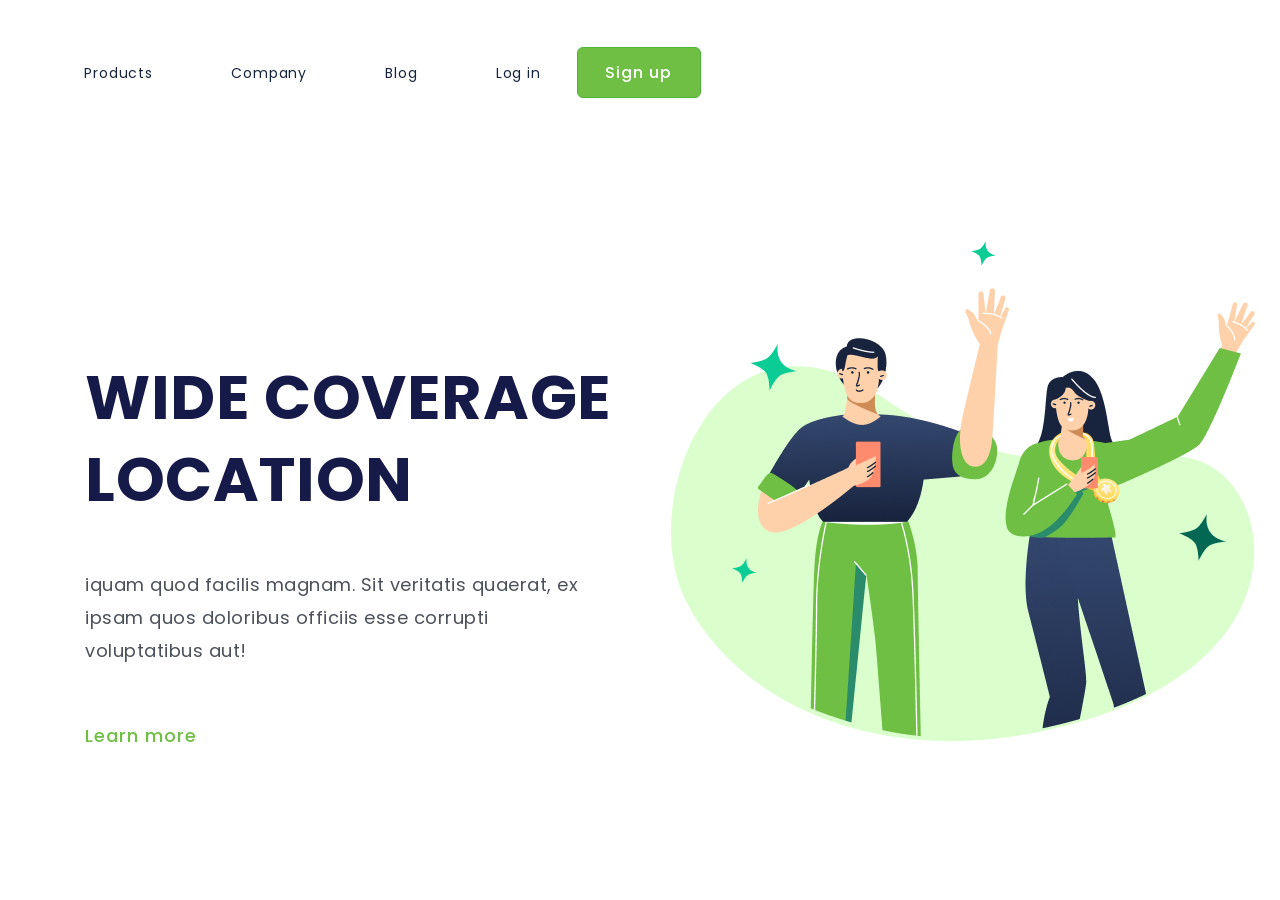
<file: index.HTML>
<!DOCTYPE html>
<html lang="pt-br">
<head>
    <meta charset="UTF-8">
    <meta name="viewport" content="width=device-width, initial-scale=1.0">
    <link rel="preconnect" href="https://fonts.googleapis.com">
    <link rel="preconnect" href="https://fonts.gstatic.com" crossorigin>
    <link href="https://fonts.googleapis.com/css2?family=Poppins:wght@400;500;700&display=swap" rel="stylesheet">
    <link rel="stylesheet" href="./DESAFIO1.CSS">
    <title>WIDE COVERAGE</title>
</head>
<body>
    <header>
        <a class="link-header">Products</a>
        <a class="link-header">Company</a>
        <a class="link-header">Blog</a>
        <a class="link-header">Log in</a>
        <button>Sign up</button>
    </header>
    <main>       
        <section class="section-2">
            <h1> WIDE COVERAGE LOCATION</h1>
            <P>iquam quod facilis magnam. Sit veritatis quaerat, ex ipsam quos doloribus officiis esse corrupti voluptatibus aut!</P>
            <a class="link-section2">Learn more</a>
        </section>

        <img src="./(Positive) Congratulation You get 40 point for your ride - Copy.png" alt="WIDE-COVERAGE" class="logo-img">
    </main>
</body>
</html>
</file>
<file: DESAFIO1.CSS>
*{
    margin: 0;
    padding: 0;
    box-sizing: border-box;
    font-family: "Poppins", sans-serif;
}

header{
    margin: 47px 0 0 42px;
}

.link-header{
    width: 47px;
    color: #17233D;
    font-size: 14px;
    font-weight: 400;
    letter-spacing: 0.875px;
    margin:0 32px 0 42px;
}

button{
    width: 124px;
    height: 51px;
    border-radius: 6px;
    border: 1px solid #4CB538;
    background: #6FBF44;
    color: #FFF;
    font-size: 16px;
    font-weight: 500;
    letter-spacing: 1px;
    cursor: pointer;
}

img{
    display: inline-block;
}

.section-2{
    display: inline-block;   
}

h1{
    width: 582px;
    color: #161A49;
    font-size: 62px;
    font-weight: 700;
    line-height: 82px;
    letter-spacing: 0.596px;
    margin: 259px 0 0 85px;
}

p{
    width: 493px;
    color: #4B505A;
    font-size: 18px;
    font-weight: 400;
    line-height: 33px;
    letter-spacing: 0.5px;
    margin: 47px 0 55px 85px;
}

.link-section2{
    color: #6FBF44;
    font-size: 18px;
    font-weight: 500;
    letter-spacing: 1px;
    margin: 55px 0 0 85px;
    cursor: pointer;
}

@media screen  and (max-width:700px)  { 
      
    .link-header{
        display: none;
    }

    button{
        display: block;
        width: 91px;
        height: 31px;
        font-size: 12px;
        margin: 17px 15px 0 auto ;
    }

    main{
        display: block;
        padding: 0 20px;
    }

    .section-2{
        width: 100%;
        display: flex;
        flex-direction: column;
        align-items: center;
        text-align: center;
        margin-top: 40px;
    }

    h1{
        width: 100%;
        font-size: 30px;
        line-height: 36px;
        margin: 20px 0;
    }

    p{
        width: 90%;
        font-size: 16px;
        line-height: 28px;
        margin: 10px 0;
    }

    .link-section2{
        font-size: 18px;
        margin: 26px auto;
    }

    img {
        width: 90%;
        max-width: 350px;
        height: auto;
        display: block;
        margin: 40px auto 0 auto;
    }

    
    
}
</file>
